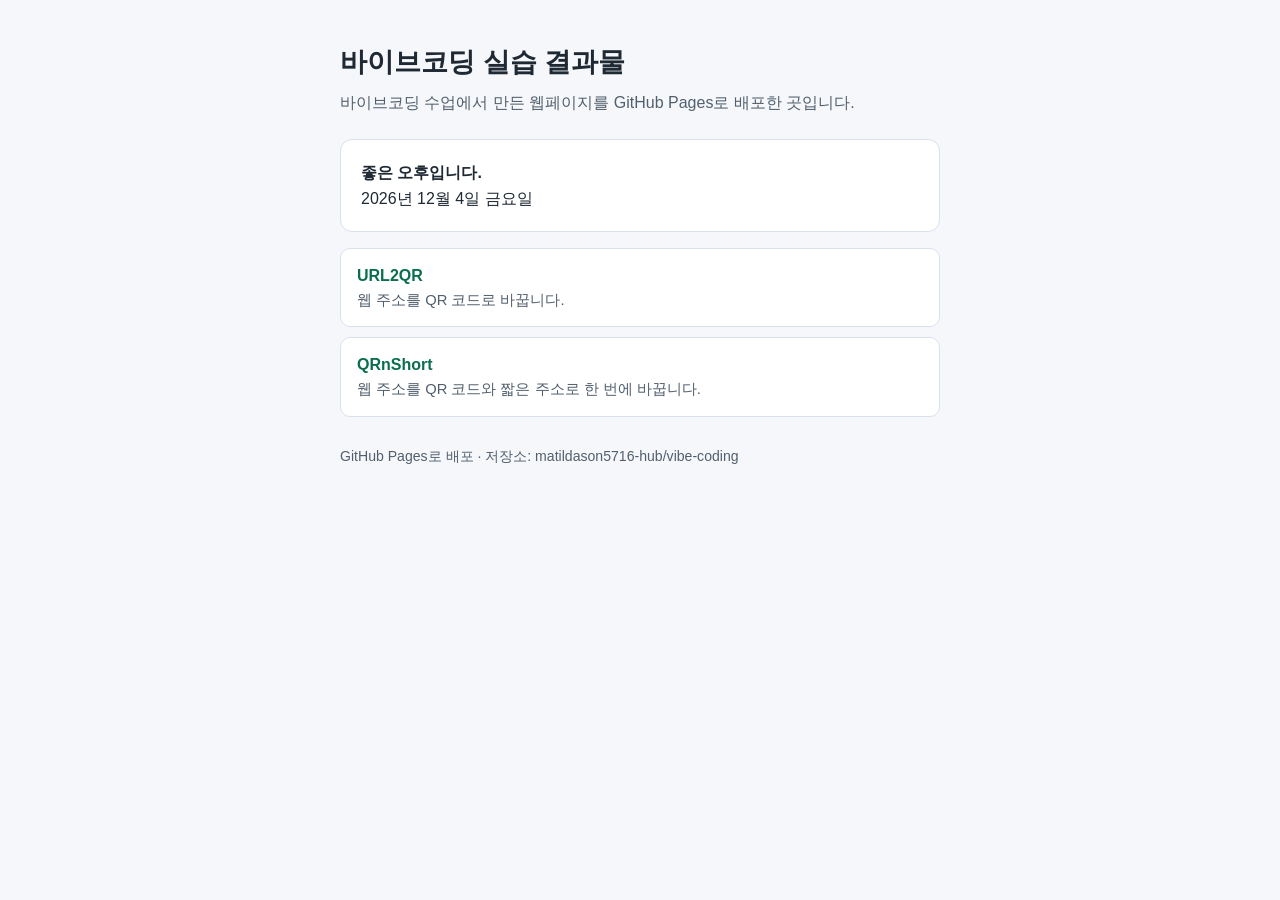
<file: index.html>
<!DOCTYPE html>
<html lang="ko">
<head>
<meta charset="utf-8">
<meta name="viewport" content="width=device-width, initial-scale=1">
<title>바이브코딩 실습 결과물</title>
<link rel="stylesheet" href="style.css">
</head>
<body>
<main>
  <h1>바이브코딩 실습 결과물</h1>
  <p class="lead">바이브코딩 수업에서 만든 웹페이지를 GitHub Pages로 배포한 곳입니다.</p>

  <div class="card">
    <strong id="greeting">안녕하세요.</strong>
    <div id="today"></div>
  </div>

  <nav>
    <a href="url2qr.html">URL2QR <span>웹 주소를 QR 코드로 바꿉니다.</span></a>
    <a href="qrnshort.html">QRnShort <span>웹 주소를 QR 코드와 짧은 주소로 한 번에 바꿉니다.</span></a>
  </nav>

  <footer>GitHub Pages로 배포 · 저장소: matildason5716-hub/vibe-coding</footer>
</main>
<script>
// 현재 시각에 맞는 인사말과 오늘 날짜를 화면에 표시한다
function showGreeting() {
  const now = new Date();
  const hour = now.getHours();
  const text = hour < 12 ? '좋은 아침입니다.' : hour < 18 ? '좋은 오후입니다.' : '좋은 저녁입니다.';
  document.getElementById('greeting').textContent = text;
  document.getElementById('today').textContent =
    now.toLocaleDateString('ko-KR', { year: 'numeric', month: 'long', day: 'numeric', weekday: 'long' });
}
showGreeting();
</script>
</body>
</html>
</file>
<file: style.css>
/* 세 페이지가 함께 쓰는 기본 스타일 */
:root { --ink:#1f2933; --sub:#52606d; --line:#d9e2ec; --accent:#0b6e4f; --bg:#f5f7fa; }
* { box-sizing: border-box; }
body { margin:0; font-family:-apple-system,"Apple SD Gothic Neo","Malgun Gothic",sans-serif; color:var(--ink); background:var(--bg); line-height:1.6; }
main { max-width:640px; margin:0 auto; padding:40px 20px 60px; }
h1 { font-size:1.7rem; margin:0 0 6px; }
p.lead { color:var(--sub); margin:0 0 24px; }
.card { background:#fff; border:1px solid var(--line); border-radius:12px; padding:20px; margin-bottom:16px; }
label { display:block; font-weight:600; margin-bottom:8px; }
input[type=url] { width:100%; padding:12px; font-size:1rem; border:1px solid var(--line); border-radius:8px; }
button { margin-top:12px; padding:11px 18px; font-size:1rem; font-weight:600; color:#fff; background:var(--accent); border:0; border-radius:8px; cursor:pointer; }
button:hover { filter:brightness(1.1); }
#qr { display:flex; justify-content:center; padding:8px 0; min-height:40px; }
.result { word-break:break-all; }
.msg { color:#b42318; min-height:1.4em; margin:8px 0 0; }
a { color:var(--accent); }
nav a { display:block; padding:14px 16px; border:1px solid var(--line); border-radius:10px; background:#fff; margin-bottom:10px; text-decoration:none; font-weight:600; }
nav a span { display:block; font-weight:400; color:var(--sub); font-size:.92rem; }
footer { color:var(--sub); font-size:.88rem; margin-top:28px; }
</file>
